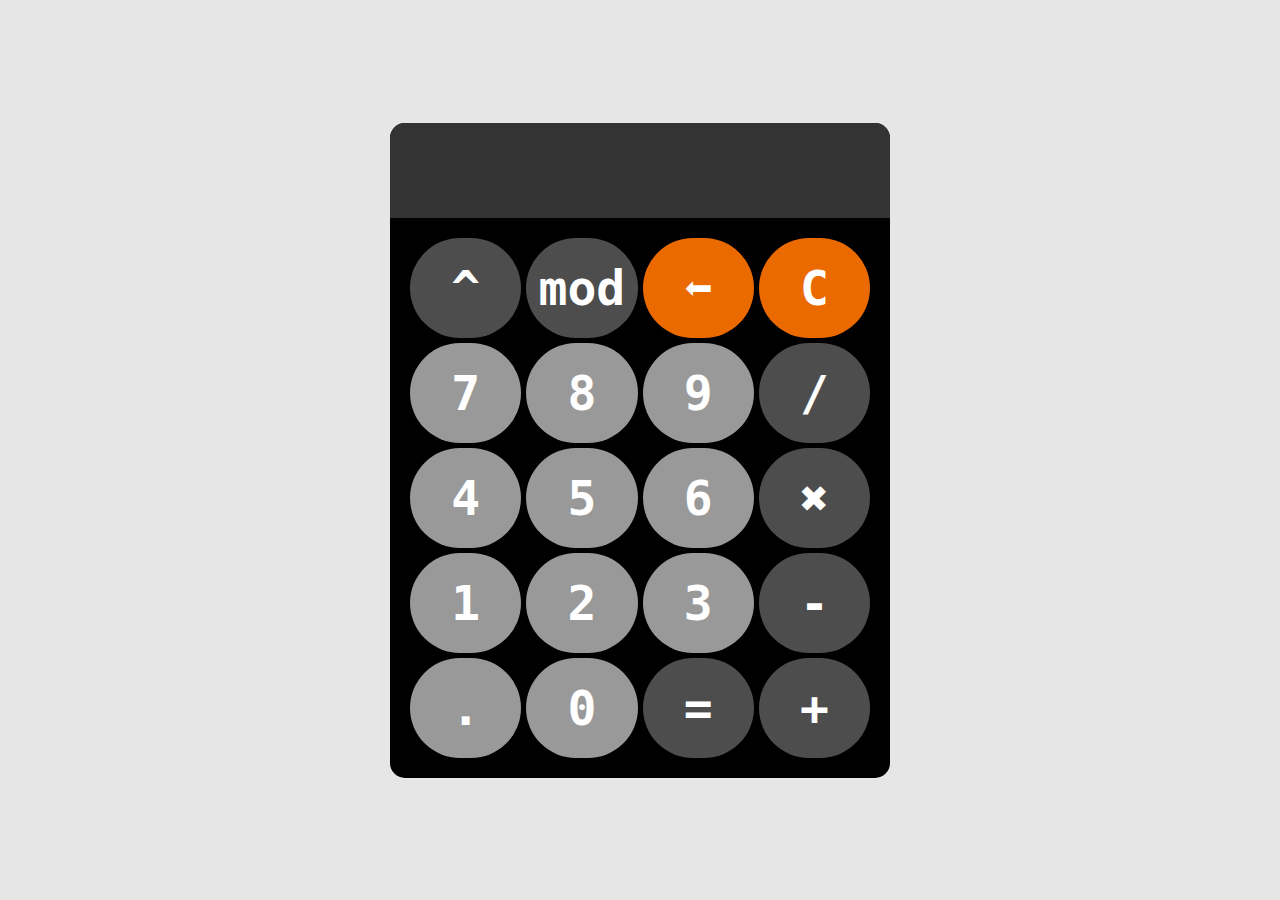
<file: calculator/index.html>
<!DOCTYPE html>
<html lang="en">
<head>
    <meta charset="UTF-8">
    <meta name="viewport" content="width=device-width, initial-scale=1.0">
    <title>Calculator</title>
    <link rel="stylesheet" href="calculator.css">
</head>
<body>
    <div id="calculator">
        <input id="display" readonly>
        <div id="buttons">
            <button onclick="insertToDisplay('**')" class="functionBtn">^</button>
            <button onclick="insertToDisplay('%')" class="functionBtn">mod</button>
            <button onclick="backspaceDisplay()" class="deleteBtn">⬅</button>
            <button onclick="clearDisplay()" class="deleteBtn">C</button>
            <button onclick="insertToDisplay('7')">7</button>
            <button onclick="insertToDisplay('8')">8</button>
            <button onclick="insertToDisplay('9')">9</button>
            <button onclick="insertToDisplay('/')" class="functionBtn">/</button>
            <button onclick="insertToDisplay('4')">4</button>
            <button onclick="insertToDisplay('5')">5</button>
            <button onclick="insertToDisplay('6')">6</button>
            <button onclick="insertToDisplay('*')" class="functionBtn">✖</button>
            <button onclick="insertToDisplay('1')">1</button>
            <button onclick="insertToDisplay('2')">2</button>
            <button onclick="insertToDisplay('3')">3</button>
            <button onclick="insertToDisplay('-')" class="functionBtn">-</button>
            <button onclick="insertToDisplay('.')">.</button>
            <button onclick="insertToDisplay('0')">0</button>
            <button onclick="calculate()" class="functionBtn">=</button>
            <button onclick="insertToDisplay('+')" class="functionBtn">+</button>
        </div>
    </div>
     
    <script src="calculator.js"></script>
</body>
</html>
</file>
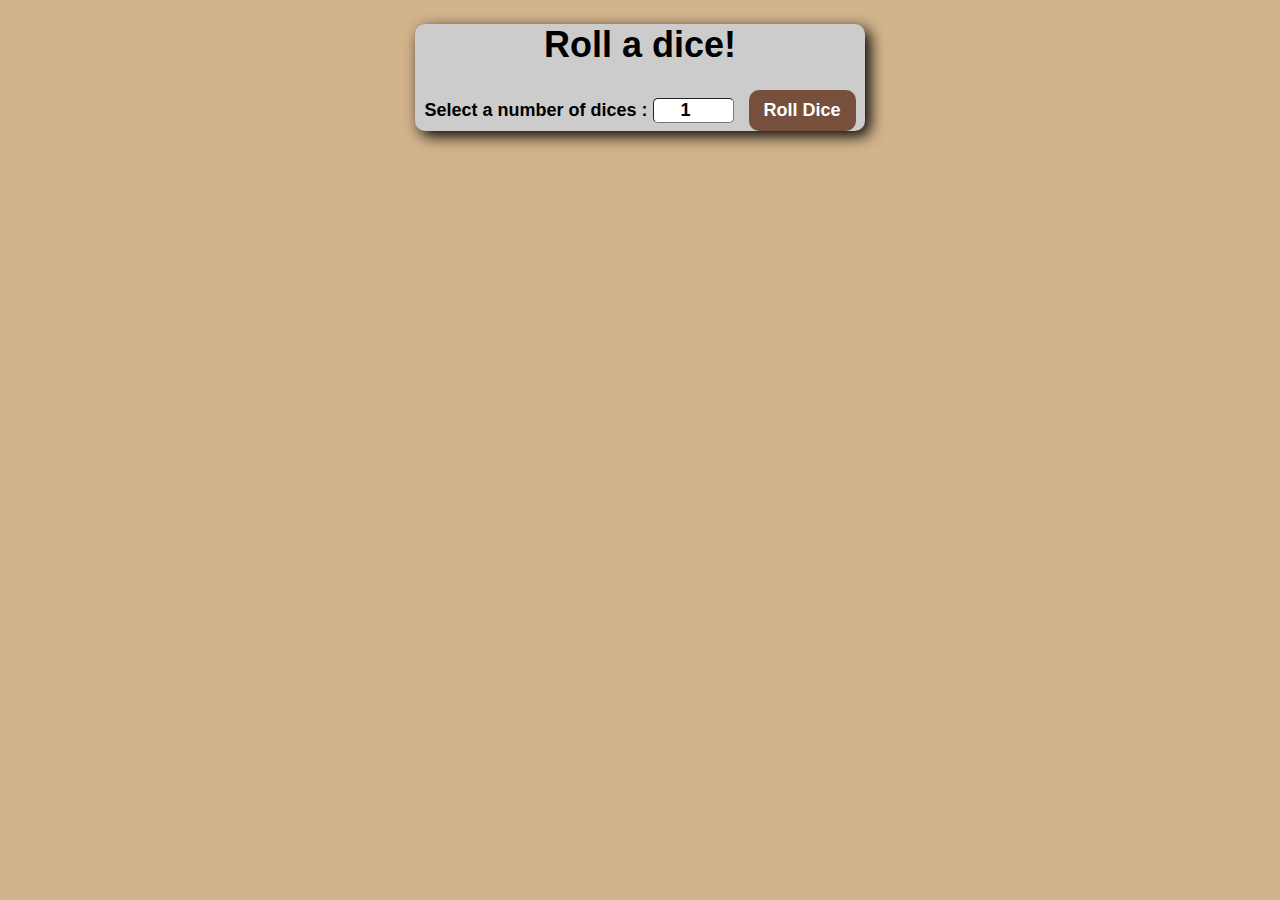
<file: dice/index.html>
<!DOCTYPE html>
<html lang="en">
<head>
    <meta charset="UTF-8">
    <meta name="viewport" content="width=device-width, initial-scale=1.0">
    <title>Dice roll</title>
    <link rel="stylesheet" href="dice.css">
</head>
<body>
    
    <div id="container">

        <h1>Roll a dice!</h1>
        <label>Select a number of dices :</label> 
        <input type="number" id="numOfDice" value="1" min="1"> 
        <button onclick="rollDice()">Roll Dice</button> <br>
        <div id="diceResult"></div>
        <div id="diceImages"></div>

    </div>


    <script src="dice.js"></script>
</body>
</html>
</file>
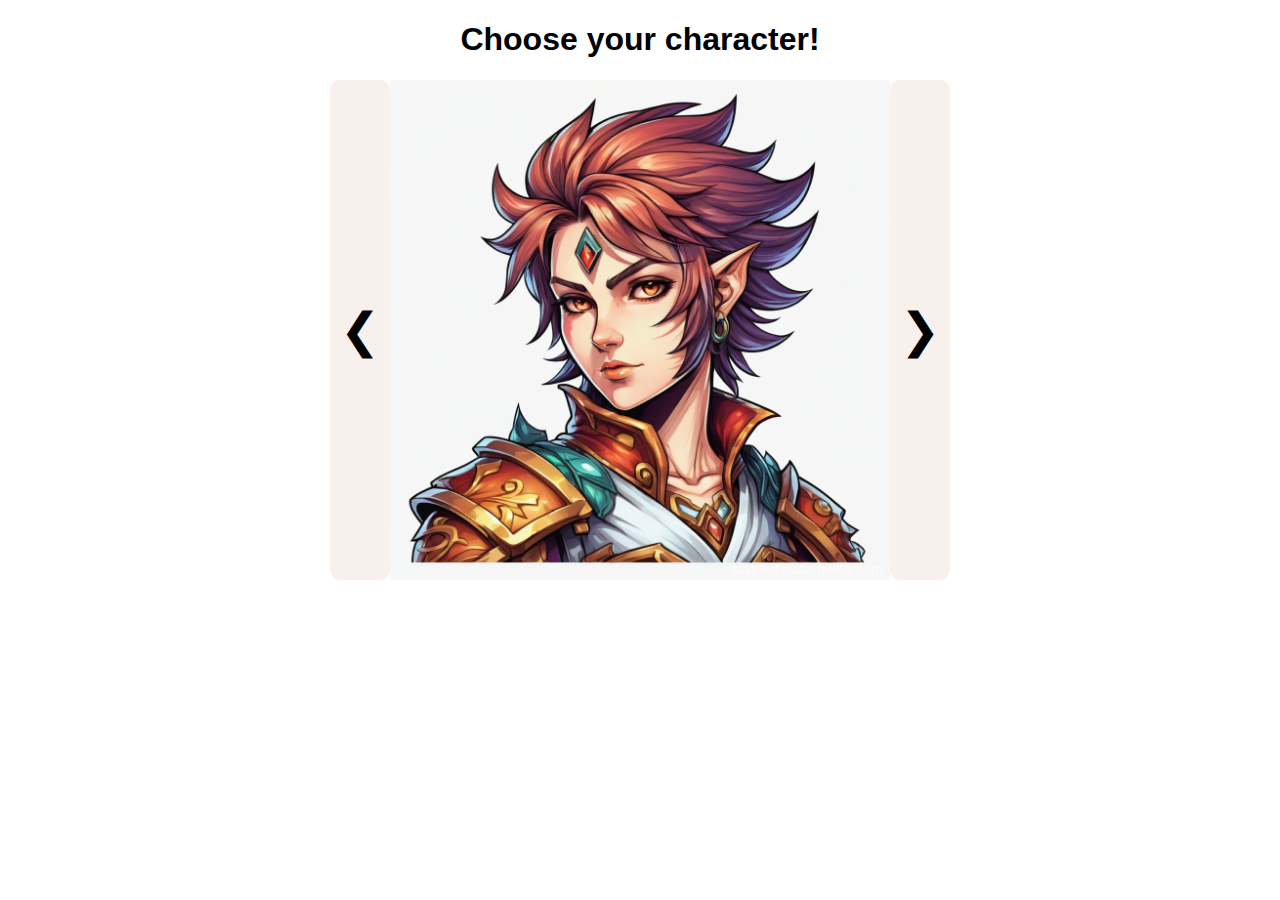
<file: image-slider/index.html>
<!DOCTYPE html>
<html lang="en">
<head>
    <meta charset="UTF-8">
    <meta name="viewport" content="width=device-width, initial-scale=1.0">
    <title>Image slider</title>
    <link rel="stylesheet" href="image-slider.css">
</head>
<body>
    
    <h1>Choose your character!</h1>

    <div class="slider">
        <div class="slides">
            <img class="slide" src="/images/characters/8a10c1e5-248f-4080-9bab-aa7718e63539.jpg" alt="Character #1">
            <img class="slide" src="/images/characters/934aa656-7e1e-4bd6-9400-17f500596819.jpg" alt="Character #2">
            <img class="slide" src="/images/characters/b5ab1cfc-4e60-4098-80fa-51c2681f8511.jpg" alt="Character #3">
        </div>
        
        <button class="prev" onclick="prevSlide()">&#10094</button>
        <button class="next" onclick="nextSlide()">&#10095</button>
    </div>

    <script src="image-slider.js"></script>
</body>
</html>
</file>
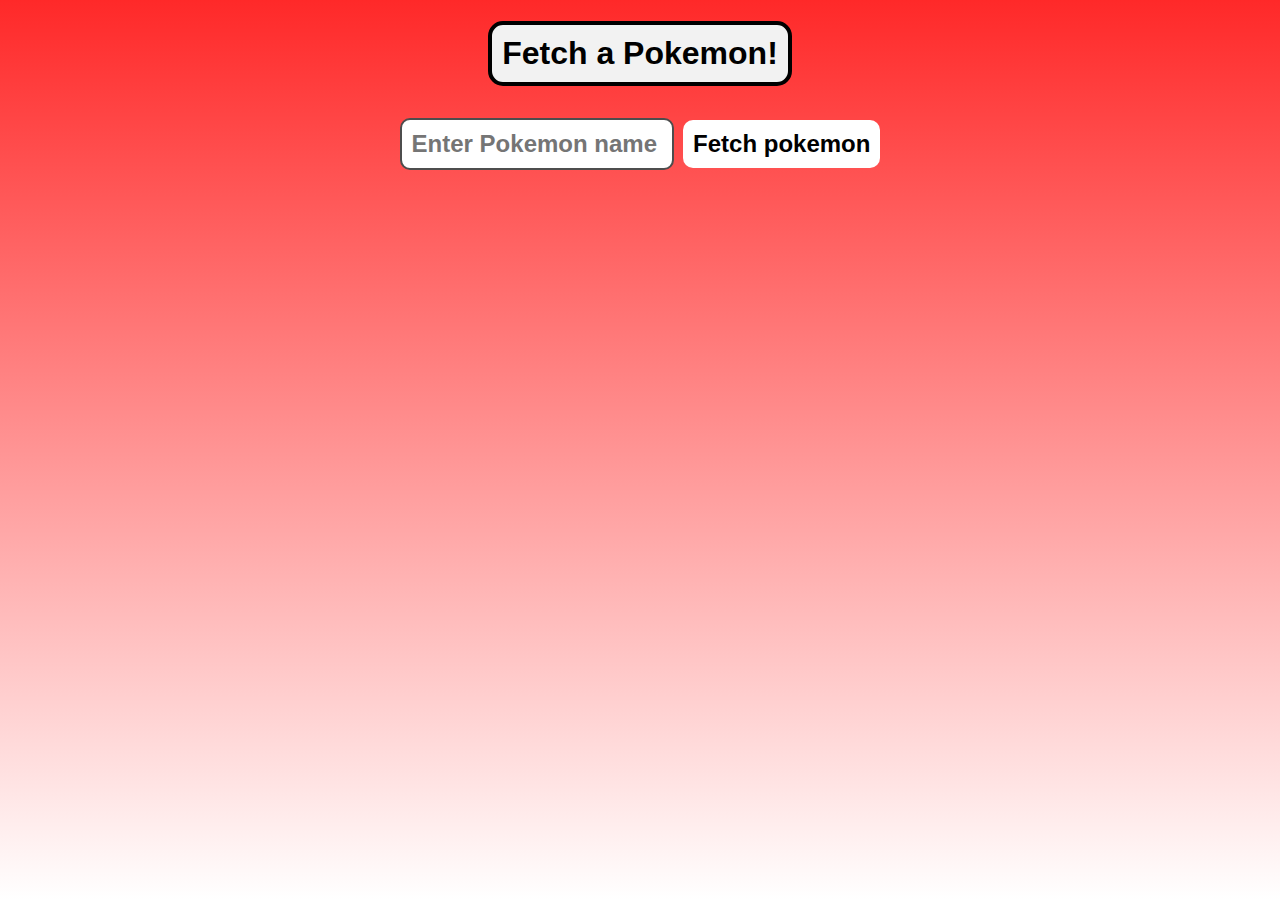
<file: pokemon-fetch/index.html>
<!DOCTYPE html>
<html lang="en">
<head>
    <meta charset="UTF-8">
    <meta name="viewport" content="width=device-width, initial-scale=1.0">
    <title>Pokemon fetch</title>
    <link rel="stylesheet" href="pokemon-fetch.css">
</head>
<body>
    <h1>Fetch a Pokemon!</h1>

    <form class="pokemonForm">
        <input class="pokemonInput" type="text" placeholder="Enter Pokemon name">
        <button type="submit">Fetch pokemon</button>
    </form>
    
    <div class="card" style="display: none;">
    </div>

    <script src="pokemon-fetch.js"></script>
</body>
</html>
</file>
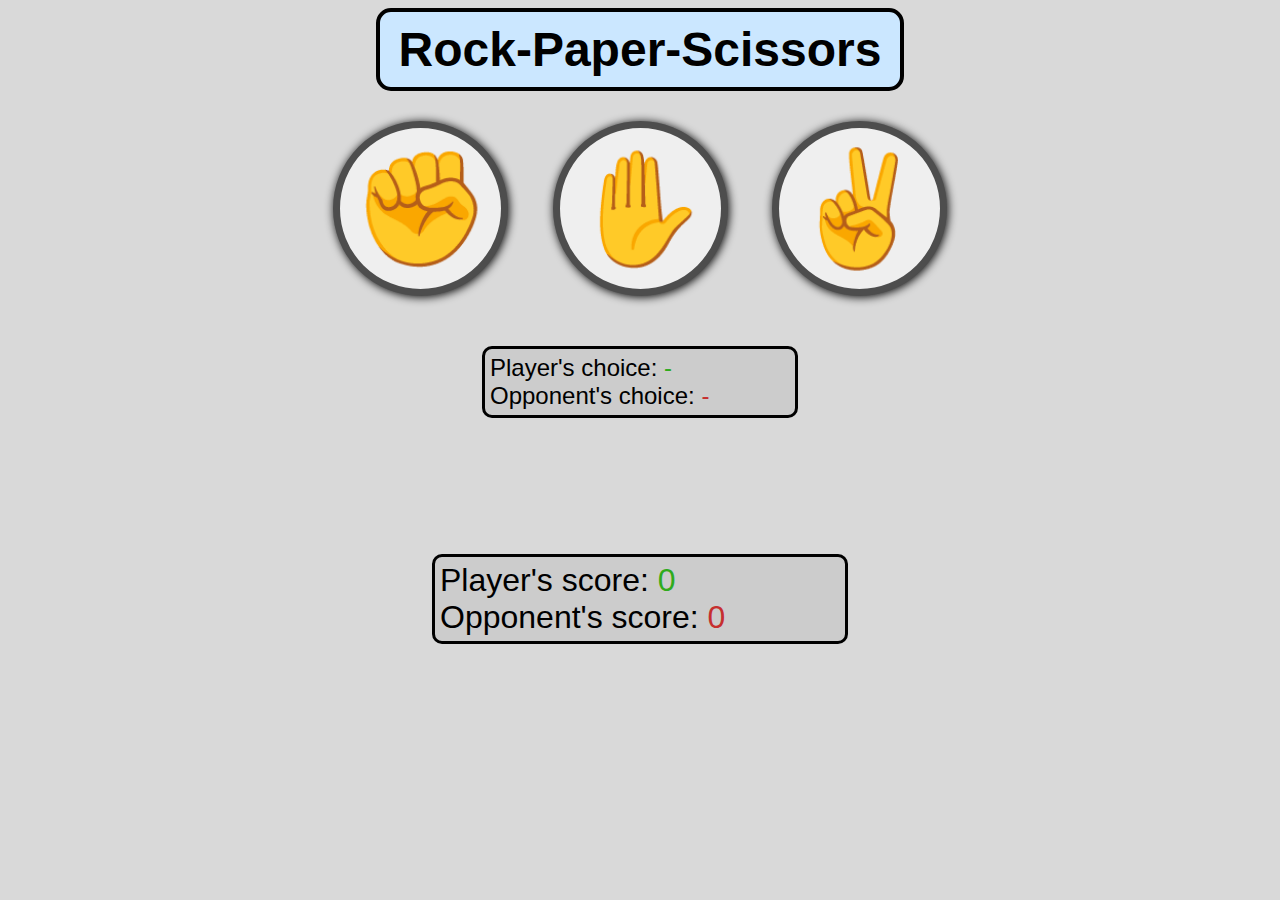
<file: rock-paper-scissors/index.html>
<!DOCTYPE html>
<html lang="en">
<head>
    <meta charset="UTF-8">
    <meta name="viewport" content="width=device-width, initial-scale=1.0">
    <title>Rock Paper Scissors</title>
    <link rel="stylesheet" href="rock-paper-scissors.css">
</head>
<body>
    <h1>Rock-Paper-Scissors</h1>
    
    <div id="choices">
        <button onclick="playGame('rock')" id="rockBtn" class="buttons">✊</button>
        <button onclick="playGame('paper')" id="paperBtn" class="buttons">✋</button>
        <button onclick="playGame('scissors')" id="scissorsBtn" class="buttons">✌</button>
    </div>

    <div id="choicesDisplay">
        <div id="playersDisplay">Player's choice:
            <span id="playersChoiceDisplay" class="playersColor">-</span>
        </div>
        <div id="opponentsDisplay">Opponent's choice:
            <span id="opponentsChoiceDisplay" class="opponentsColor">-</span>
        </div>
    </div>

    <div id="resultDisplay"></div>

    <div id="scoresDisplay">
        <div id="playersScoreDisplay">Player's score:
            <span id="playersScoreCountDisplay" class="playersColor">0</span>
        </div>
        <div id="opponentsScoreDisplay">Opponent's score:
            <span id="opponentsScoreCountDisplay" class="opponentsColor">0</span>
        </div>
    </div>

    <script src="rock-paper-scissors.js"></script>
</body>
</html>
</file>
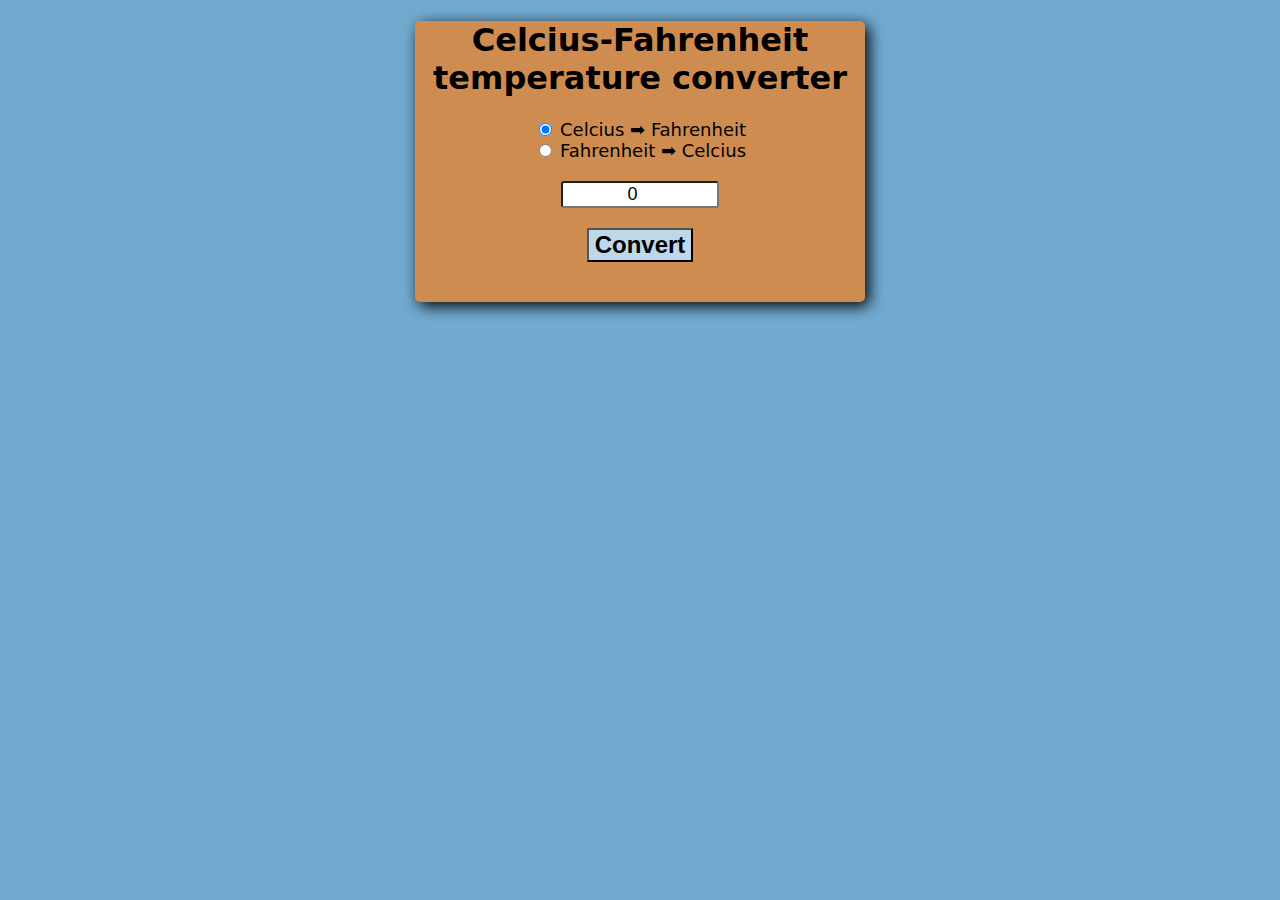
<file: tempConverter/index.html>
<!DOCTYPE html>
<html lang="en">
<head>
    <meta charset="UTF-8">
    <meta name="viewport" content="width=device-width, initial-scale=1.0">
    <title>Temperature converter</title>
    <link rel="stylesheet" href="tempConverter.css">
</head>
<body>
    <div id="container">
        <h1>Celcius-Fahrenheit temperature converter</h1>
        
        <input type="radio" id="toFahrenheit" name="unit" checked>
        <label for="toFahrenheit">Celcius ➡ Fahrenheit</label> <br>

        <input type="radio" id="toCelcius" name="unit" >
        <label for="toCelcius">Fahrenheit ➡ Celcius</label> <br>

        <input type="number" id="value" value="0"> <br>

        <button onclick="conversion()">Convert</button> <br>

        <div id="answer"></div>
    </div>
    
    <script src="tempConverter.js"></script>
</body>
</html>
</file>
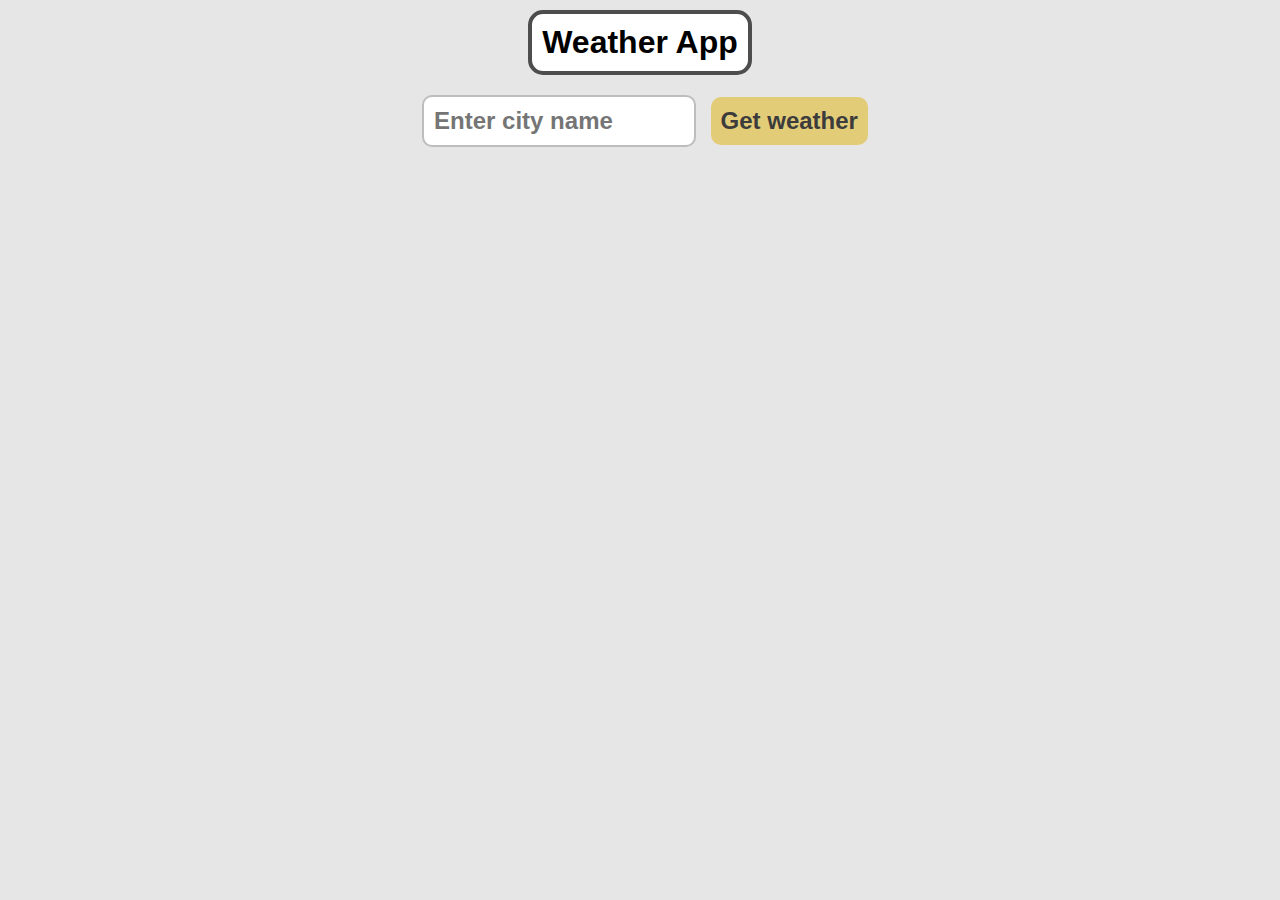
<file: weather-app/index.html>
<!DOCTYPE html>
<html lang="en">
<head>
    <meta charset="UTF-8">
    <meta name="viewport" content="width=device-width, initial-scale=1.0">
    <title>Weather App</title>
    <link rel="stylesheet" href="weather-app.css">
</head>
<body>
    <h1>Weather App</h1>

    <form class="weatherForm">
        <input type="text" class="cityInput" placeholder="Enter city name">
        <button type="submit">Get weather</button>
    </form>
    
    <div class="card" style="display: none;">
    </div>

    <script src="weather-app.js"></script>
</body>
</html>
</file>
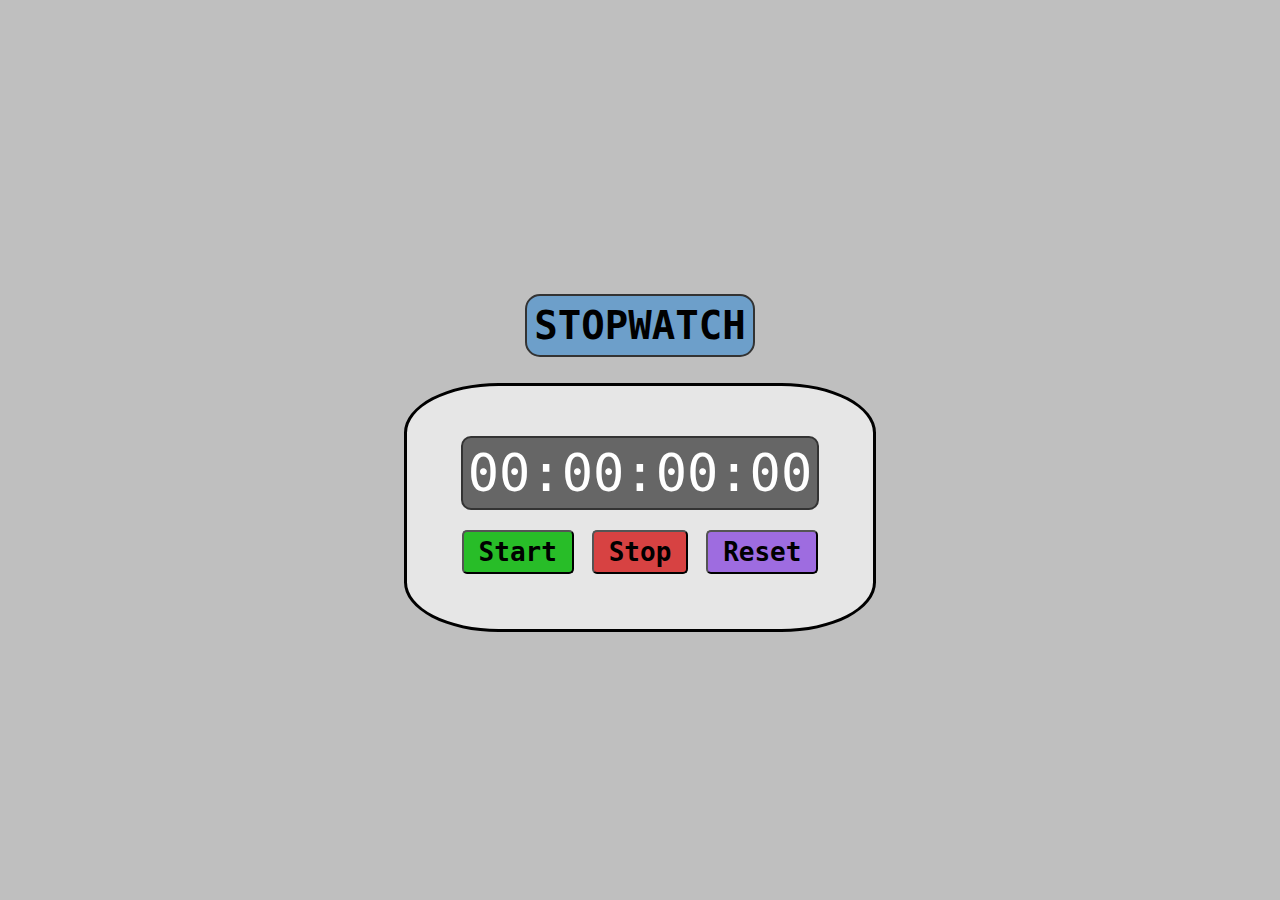
<file: stopwatch/stopwatch.html>
<!DOCTYPE html>
<html lang="en">
<head>
    <meta charset="UTF-8">
    <meta name="viewport" content="width=device-width, initial-scale=1.0">
    <title>Stopwatch</title>
    <link rel="stylesheet" href="stopwatch.css">
</head>
<body>
    <h1>STOPWATCH</h1>
    <div id="container"> 
        <div id="stopwatch">00:00:00:00</div>
        <div id="buttons">
            <button id="startBtn" onclick="start()">Start</button>
            <button id="stopBtn" onclick="stop()">Stop</button>
            <button id="resetBtn" onclick="reset()">Reset</button>
        </div>
    </div>
    
    <script src="stopwatch.js"></script>
</body>
</html>
</file>
<file: calculator/calculator.css>
body{
    background-color: hsl(0, 0%, 90%);
    margin: 0;
    display: flex;
    text-align: center;
    justify-content: center;
    height: 100vh;
    align-items: center;
}
#calculator{
    font-family: monospace;
    max-width: 500px;
    overflow: hidden;
    border-radius: 15px ;
    background-color: hsl(0, 0%, 0%);
}
#display{
    width: 100%;
    padding: 20px;
    font-size: 3em;
    text-align: left;
    border: none;
    background-color: hsl(0, 0%, 20%);
    color: white;
}
#buttons{
    display: grid;
    grid-template-columns: repeat(4, 1fr);
    padding: 20px;
    gap: 5px;
}
button{
    font-family: monospace;
    font-size: 3rem;
    font-weight: bold;
    width: 100spx;
    height: 100px;
    border: none;
    border-radius: 50px;
    background-color: hsl(0, 0%, 60%);
    color: white;
    cursor: pointer;
}
button:hover{
    background-color: hsl(0, 0%, 50%);
}
button:active{
    background-color: hsl(0, 0%, 40%);
}
.functionBtn{
    background-color: hsl(0, 0%, 30%);
}
.functionBtn:hover{
    background-color: hsl(0, 0%, 20%);
}
.functionBtn:active{
    background-color: hsl(0, 0%, 15%);
}
.deleteBtn{
    background-color: hsl(27, 100%, 46%);
}
.deleteBtn:hover{
    background-color: hsl(27, 100%, 56%);
}
.deleteBtn:active{
    background-color: hsl(27, 100%, 66%);
}
</file>
<file: dice/dice.css>
body{
    background-color: tan;
}
#container{
    font-family: sans-serif;
    background-color: hsl(0, 0%, 80%);
    text-align: center;
    font-size: large;
    font-weight: bold;
    max-width: 450px;
    margin: auto;
    border-radius: 10px;
    box-shadow: 5px 5px 15px;
}
button{
    font-size: large;
    padding: 10px 15px;
    margin-left: 10px;
    font-weight: bold;
    background-color: hsl(20, 32%, 35%);
    color: white;
    border: none;
    border-radius: 10px;
    cursor: pointer;
}
button:hover{
    background-color: hsl(20, 32%, 45%);;
}
button:active{
    background-color: hsl(20, 32%, 55%);;
}
input{
    width: 75px;
    font-size: large;
    font-weight: bold;
    text-align: center;
    border-radius: 5px;
    border-width: 1px;
}
#diceResult{
    margin: 20px;
}
#diceImages img{
    width: 100px;
    margin: 10px;
    border-radius: 12px;
}
</file>
<file: image-slider/image-slider.css>
body{
    text-align: center;
}
h1{
    font-family: Arial, Helvetica, sans-serif;
}
.slider{
    position: relative; 
    margin: auto;
    width: fit-content;
}
.slides{
    display: flex;
    justify-content: center;
}
.slider img{    
   width: 500px;
   display: none;
}
img.displaySlide{
    display: block;
    animation-name: fade;
    animation-duration: 0.5s;
}
.slider button{
    position: absolute;
    top: 50%;
    transform: translateY(-50%);
    font-size: 3rem;
    width: 60px;
    height: 100%;
    border: none;
    border-radius: 10px;
    background-color: hsla(24, 42%, 49%, 0.104);
    z-index: 1;
    cursor: pointer;
}
.slider button:hover{
    background-color: hsla(24, 42%, 39%, 0.186);
}
.slider button:active{
    background-color: hsla(24, 42%, 29%, 0.186);
}
.prev{
    left: -60px;
}
.next{
    right:-60px;
}
@keyframes fade{
    from {opacity: .7}
    to {opacity: 1}
}
</file>
<file: pokemon-fetch/pokemon-fetch.css>
body{
    background: linear-gradient(180deg, hsl(0, 100%, 58%), hsl(0, 0%, 100%));
    background-repeat: no-repeat;
    background-attachment: fixed;
    margin: 0;
    display: flex;
    flex-direction: column;
    align-items: center;
    font-family:'Gill Sans', 'Gill Sans MT', Calibri, 'Trebuchet MS', sans-serif;
}
h1{
    background-color: hsl(0, 0%, 95%);
    padding: 10px;
    border: 4px solid black;
    border-radius: 15px;
}
.pokemonForm{
    margin: 10px;
    margin-bottom: 40px;
}
.pokemonInput{
    margin-right: 5px;
    font-size: 1.5rem;
    padding: 10px;
    border: 2px solid hsl(0, 0%, 30%);
    border-radius: 10px;
    width: 250px;
    font-weight: bold;
}
button[type="submit"]{
    font-size: 1.5rem;
    padding: 10px;
    border: none;
    border-radius: 10px;
    background-color: white;
    font-weight: bold;
    cursor: pointer;
}
button[type="submit"]:hover{
    background-color: hsl(0, 0%, 90%);
}
button[type="submit"]:active{
    background-color: hsl(0, 0%, 80%);
}
.card{
    background: linear-gradient(110deg, hsl(60, 95%, 60%), hsl(196, 100%, 60%));
    min-width: 300px;
    display: flex;
    flex-direction: column;
    align-items: center;
    box-shadow: 2px 2px 5px hsl(0, 0%, 0%, 0.5);
    border: 2px dashed black;
    border-radius: 10px;
    color: hsl(0, 0%, 10%);
}
.nameDisplay{
    font-size: 2.5rem;
    border: 4px solid hsl(0, 0%, 20%);
    border-radius: 30px;
    padding: 10px;
    min-width: 200px;
    margin-top: 20px;
    text-align: center;
}
.spriteDisplay{
    margin: 0 0;
    width: 5rem;
}
.statsDisplay{
    display: grid;
    grid-template-columns: 1fr 1fr 1fr;
    grid-template-rows: 20px 10px 1fr;
    margin-top: 20px;
    border-top: 3px solid;
    border-bottom: 3px solid;
    width: 100%;
    text-align: center;
    font-weight: bold;
}
.atkDisplay {
    grid-column: 3 / 4;
    
}
.typeDisplay {
    grid-column: 1 / 4;
    margin: 5px;
    font-size: 1.5rem;
}
.spdDisplay {
    grid-column: 3 / 4;
}
.ability1Display{
    margin: 0;
    margin-top: 10px;
    font-size: 1.2rem;
    font-weight: bold;
}
.ability2Display{
    margin: 0;
    margin-top: 10px;
    margin-bottom: 15px;
    font-size: 1.2rem;
    font-weight: bold;
}
.errorDisplay{
    font-size: 1.5rem;
    font-weight: bold;
}
</file>
<file: rock-paper-scissors/rock-paper-scissors.css>
body{
    background-color: hsl(0, 0%, 85%);
    text-align: center;
    font-family: Arial;

    display: flex;
    flex-direction: column;
}
h1{
    font-size: 3rem;
    background-color: rgb(203, 231, 255);
    width: 500px;
    margin: auto;
    border: 4px solid;
    border-radius: 15px;
    padding: 10px;
}
#choices{
    margin: 30px;
}
#choices button{
    font-size: 7rem;
    margin: 0 20px;
    width: 175px;
    height: 175px;
    border-radius: 200px;
    border: 7px solid hsl(0, 0%, 30%);
    box-shadow: 1px 1px 10px;
    cursor: pointer;
}
#choices button:hover{
    border-color: hsl(112, 53%, 40%);
    box-shadow: 1px 1px 20px;
}
#choices button:active{
    background-color: hsl(112, 53%, 60%);
    box-shadow: 2px 2px 30px;
}
.greenBackground{
    background-color: hsl(112, 53%, 50%);
}
.redBackground{
    background-color: hsl(0, 53%, 50%);
}
.greenAndRedBackground{
    background-color: hsl(26, 60%, 39%);
}
.greenText, .playersColor{
    color:hsl(112, 72%, 39%);
}
.redText, .opponentsColor{
    color:hsl(0, 62%, 48%);
}
.greenAndRedText{
    color: hsl(26, 60%, 39%);
}
#choicesDisplay{
    background-color: hsl(0, 0%, 80%);
    font-size: 1.5rem;
    width: 300px;
    margin: auto;
    margin-top: 20px;
    margin-bottom: 20px;
    padding: 5px;
    text-align: left;
    border: 3px solid;
    border-radius: 10px;
}
#resultDisplay{
    font-size: 3rem;
    margin: 20px 0;
    font-weight: bold;
    min-height: 56px;
}
#scoresDisplay{
    background-color: hsl(0, 0%, 80%);
    font-size: 2rem;
    width: 400px;
    margin: auto;
    margin-top: 20px;
    margin-bottom: 20px;
    padding: 5px;
    text-align: left;
    border: 3px solid;
    border-radius: 10px;
}
</file>
<file: tempConverter/tempConverter.css>
body{
    background-color: hsl(204, 49%, 63%);
    font-family: system-ui;
}
#container{
    text-align: center;
    max-width: 450px;
    margin: auto;
    background-color: rgb(207, 140, 81);
    border-radius: 5px;
    box-shadow: 4px 4px 15px;
    padding-bottom: 20px;
}
label{
    font-size: large;
}
#value{
    text-align: center;
    font-size: large;
    margin-top: 20px;
    max-width: 150px;
    border-radius: 3px;;
}
button{
    font-size: 1.5em;
    margin: 20px;
    font-weight: bold;
    cursor: pointer;
    background-color: hsl(204, 49%, 83%);
}
button:hover{
    background-color: hsl(204, 49%, 93%);
}
button:active{
    background-color: hsl(204, 49%, 100%);
}
#answer{
    font-size: 1.5em;
}
</file>
<file: weather-app/weather-app.css>
body{
    background-color: hsl(0, 0%, 90%);
    font-family: Arial, Helvetica, sans-serif;
    margin: 0;
    display: flex;
    flex-direction: column;
    align-items: center;
}
h1{
    background-color: white;
    padding: 10px;
    border: 4px solid hsl(0, 0%, 30%);
    border-radius: 15px;
    margin-top: 10px;
    margin-bottom: 0;
}
.weatherForm{
    margin: 10px;
}
.cityInput{
    padding: 10px;
    font-size: 1.5rem;
    font-weight: bold;
    border: 2px solid hsl(0, 0%, 30%, 0.371);
    border-radius: 10px;
    margin: 10px;
    width: 250px;
}
button[type="submit"]{
    padding: 10px;
    font-size: 1.5rem;
    font-weight: bold;
    background-color: hsla(47, 72%, 59%, 0.715);
    color: rgb(60, 60, 60);
    border: none;
    border-radius: 10px;
    cursor: pointer;
}
button[type="submit"]:hover{
    background-color: hsla(47, 72%, 49%, 0.715);
}
button[type="submit"]:active{
    background-color: hsla(47, 72%, 39%, 0.715);
}
.card{
    background: linear-gradient(180deg, hsl(210, 100%, 73%), hsl(40, 100%, 75%));
    padding: 40px;
    box-shadow: 2px 2px 5px hsl(0, 0%, 0%, 0.5);
    border-radius: 10px;
    min-width: 300px;
    display: flex;
    flex-direction: column;
    align-items: center;
}
h2{
    margin-top: 0;
    margin-bottom: 20px;
}
p{
    margin: 5px 0;
}
.cityDisplay, .tempDisplay{
    font-size: 3.5rem;
    font-weight: bold;
    color:hsl(0, 0%, 0%, 0.75);
    margin-bottom: 25px;
}
.humidityDisplay{
    font-size: 1.5rem;
    font-weight: bold;
    margin-bottom: 25px;
}
.descDisplay{
    font-style: italic;
    font-weight: bold;
    font-size: 2rem;
}
.weatherEmoji{
    font-family: 'Segoe UI Emoji';
    margin: 0 0;
    font-size: 7.5rem;
}
.errorDisplay{
    font-size: 2.5rem;
    font-weight: bold;
    color:hsl(0, 0%, 0%, 0.75);
}
</file>
<file: stopwatch/stopwatch.css>
body{
    background-color: hsl(0, 0%, 75%);
    font-family: monospace;
    align-items: center;
    display: flex;
    height: 100vh;
    flex-direction: column;
    justify-content: center;
    margin: 0;
}
h1{
    font-size: 3em;
    background-color: hsl(208, 47%, 61%);
    padding: 7px;
    border: 2.5px solid;
    border-radius: 15px;
    border-color: hsl(0, 0%, 20%);
    
}
#container{
    background-color: hsl(0, 0%, 90%);
    border-radius: 20%;
    padding: 50px;
    align-items: center;
    flex-direction: column;
    display: flex;
    border: 3px solid;
}
#stopwatch{
    font-size: 4em;
    color: white;
    background-color: hsl(0, 0%, 40%);
    border: 2px solid;
    border-color: hsl(0, 0%, 20%);
    border-radius: 10px;
    padding: 5px;
}
#buttons button{
    font-family: monospace;
    font-size: 2em;
    font-weight: bold;
    margin: 5px;
    margin-top: 20px;
    padding: 5px 15px;
    border-radius: 5px;
    cursor: pointer;
    transition: background-color 0.5s ease;
}
#startBtn{
    background-color: hsl(120, 65%, 45%);
}
#startBtn:hover{
    background-color: hsl(120, 65%, 65%);
}
#startBtn:active{
    background-color: hsl(120, 65%, 25%);
}
#stopBtn{
    background-color: hsl(0, 65%, 55%);
}
#stopBtn:hover{
    background-color: hsl(0, 65%, 65%);
}
#stopBtn:active{
    background-color: hsl(0, 65%, 25%);
}
#resetBtn{
    background-color: hsl(266, 65%, 65%);
}
#resetBtn:hover{
    background-color: hsl(266, 65%, 75%);
}
#resetBtn:active{
    background-color: hsl(266, 85%, 25%);
}
</file>
